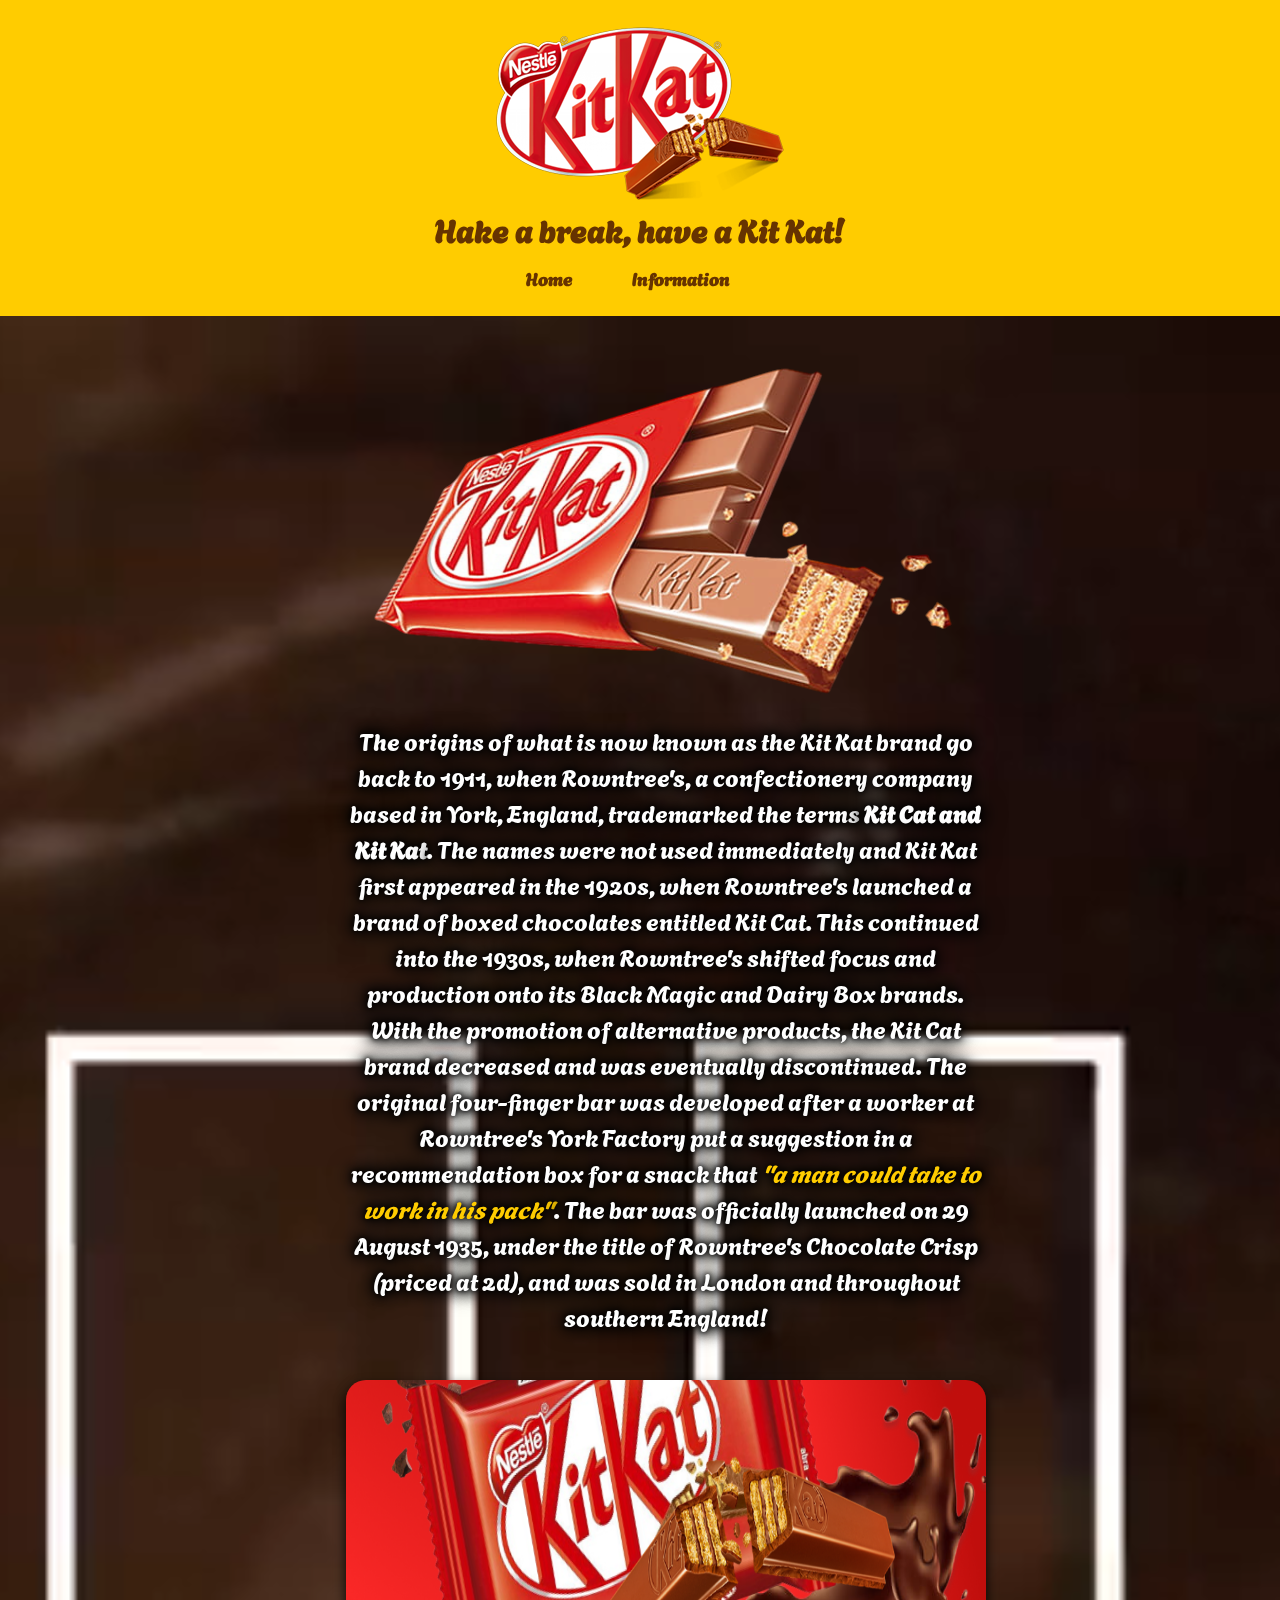
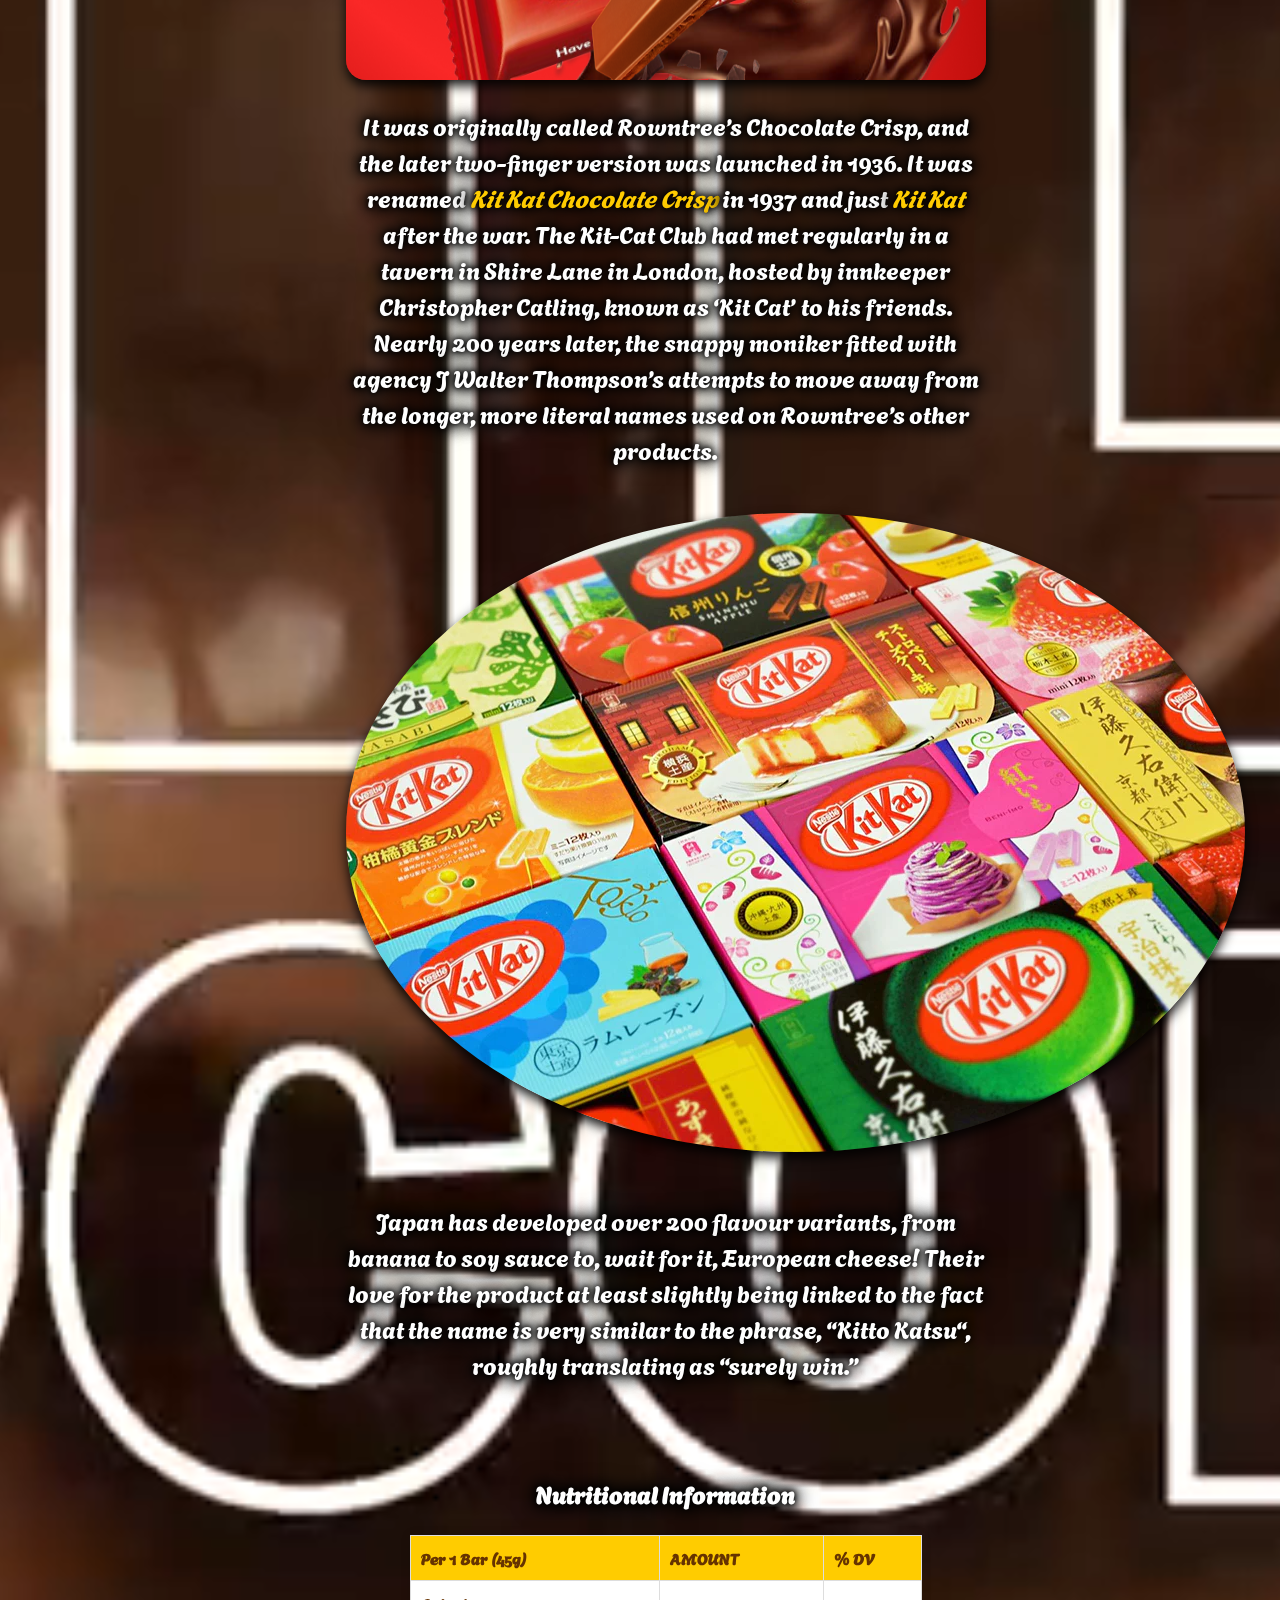
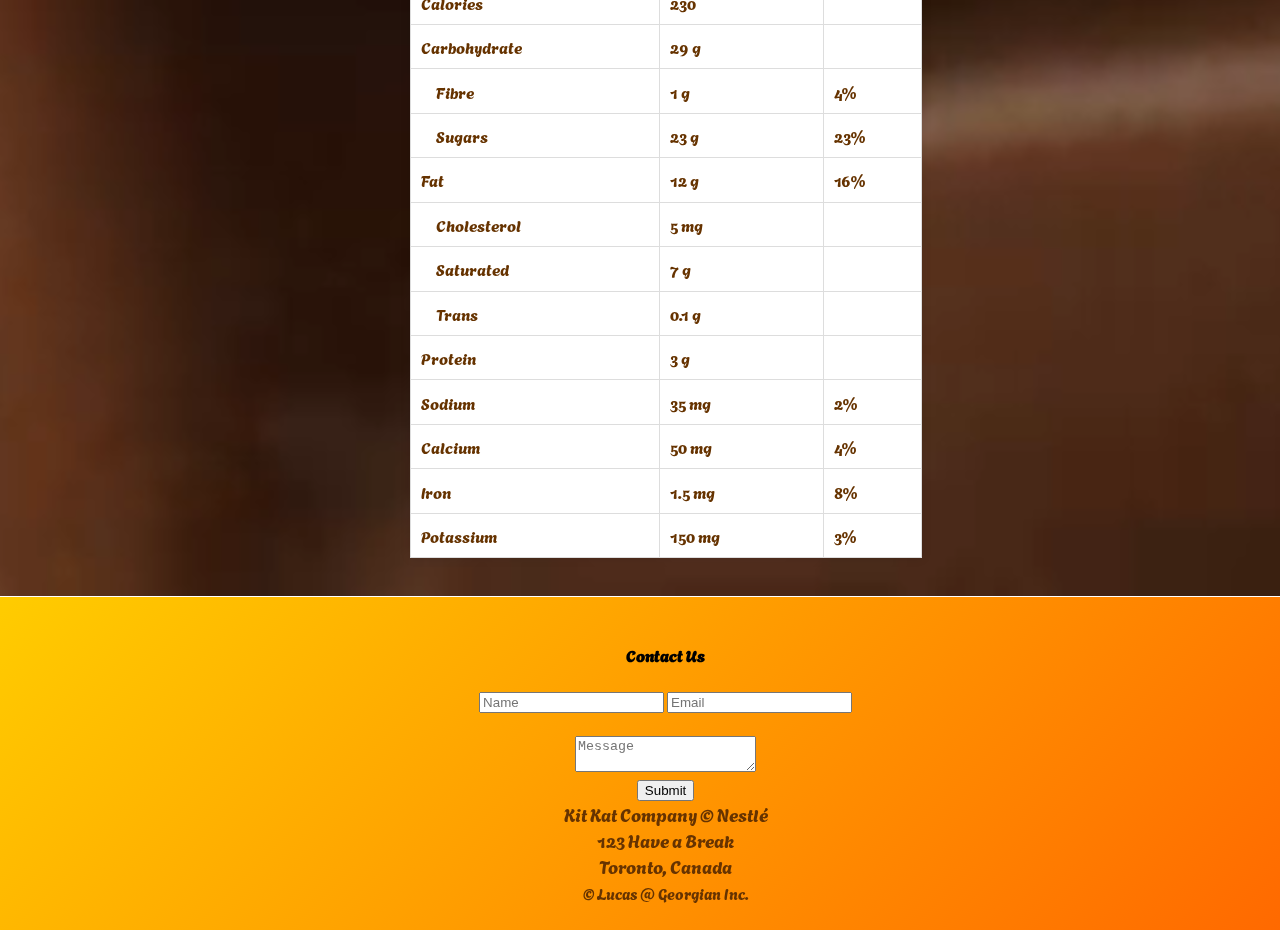
<file: Assignment 3/index.html>
<!DOCTYPE html>
<html lang="en">
<head>
    <meta charset="utf-8" />
	<title>How Sweet is This! | Assingment 3</title>
	<link rel="stylesheet" href="css/styles.css" />
	<meta name="author" content="Lucas Coutinho" />
	<meta name="description" content="Kit Kat">
</head>
<body>
    <!-- Page-level header -->
    <header>
        <img src="images/kit_kat_logo.png" alt="Kit Kat Nestle Logo">
        <!-- Source of image https://en.wikipedia.org/wiki/Kit_Kat-->
        <h1>Hake a break, have a Kit Kat!</h1>
        <nav>
            <ul>
                <li><a href="index.html">Home</a></li>
                <li><a href="index.html">Information</a></li>
            </ul>
        </nav>
    </header>
    <!-- Page-level main content -->
    <main>
    <video autoplay muted loop id="videobg">
        <!-- Source https://www.youtube.com/watch?v=yFX8pOl0cdU-->
        <source src="video/have_a_break_vid.mp4" type="video/mp4">
    </video>
   	 <section class="kollection-first">
            <img src="images/kit-kat_regular.png" alt="Kit Kat Basic Edition">
            <!-- Source of image https://www.hiclipart.com/free-transparent-background-png-clipart-pxihp-->
            <p>The origins of what is now known as the Kit Kat brand go back to 1911, when Rowntree's, a confectionery company based in York, England, 
                trademarked the terms <strong>Kit Cat and Kit Kat</strong>. The names were not used immediately and Kit Kat first appeared in the 1920s, 
                when Rowntree's launched a brand of boxed chocolates entitled Kit Cat. This continued into the 1930s, 
                when Rowntree's shifted focus and production onto its Black Magic and Dairy Box brands. With the promotion of alternative products, 
                the Kit Cat brand decreased and was eventually discontinued. The original four-finger bar was developed after a worker at Rowntree's 
                York Factory put a suggestion in a recommendation box for a snack that <em>"a man could take to work in his pack"</em>. 
                The bar was officially launched on 29 August 1935, under the title of Rowntree's Chocolate Crisp (priced at 2d), and was sold in London and throughout southern England!
            </p>
            <!-- Source of the information https://en.wikipedia.org/wiki/Kit_Kat-->

            <br><br>
            
            <img class="kit-kat-middle-bar" src="images/kit_kat_bar.png" alt="Kit Kat Bar">
            <br><br>
            <!-- Source of image https://dribbble.com/shots/22913381-Social-media-post-design -->
            <p>It was originally called Rowntree’s Chocolate Crisp, and the later two-finger version was launched in 1936. 
                It was renamed <em>Kit Kat Chocolate Crisp</em> in 1937 and just <em>Kit Kat</em> after the war. The Kit-Cat Club had met regularly in a tavern in Shire Lane in London,
                    hosted by innkeeper Christopher Catling, known as ‘Kit Cat’ to his friends.
                    Nearly 200 years later, the snappy moniker fitted with agency J Walter Thompson’s attempts to move away from the longer, more literal names used on Rowntree’s other products.
            </p>
            <!-- Source of the information https://quitegreatpr.medium.com/5-facts-you-didnt-know-about-kit-kats-2d33f5b4ab1d-->


            <br><br>


	        <img src="images/kit-kat-kollection.png" alt="Kit Kat Collection">
            <!-- Source of image https://www.japancandystore.com/blogs/okashi/kit-kat-flavors-->
            <br><br><br>
	        <p>Japan has developed over 200 flavour variants, from banana to soy sauce to, wait for it, European cheese! 
                Their love for the product at least slightly being linked to the fact that the name is very similar to the phrase, “Kitto Katsu“, roughly translating as “surely win.”
            </p>
            <!-- Source of the information https://quitegreatpr.medium.com/5-facts-you-didnt-know-about-kit-kats-2d33f5b4ab1d-->
            <br><br><br>
            <h3>Nutritional Information</h3>
            <table>
                <tr>
                  <th>Per 1 Bar (45g)</th>
                  <th>AMOUNT</th>
                  <th>% DV</th>
                </tr>
                <tr>
                  <td>Calories</td>
                  <td>230</td>
                  <td></td>
                </tr>
                <tr>
                  <td>Carbohydrate</td>
                  <td>29 g</td>
                  <td></td>
                </tr>
                <tr>
                  <td class="special-mark">Fibre</td>
                  <td>1 g</td>
                  <td>4%</td>
                </tr>
                <tr>
                  <td class="special-mark">Sugars</td>
                  <td>23 g</td>
                  <td>23%</td>
                </tr>
                <tr>
                  <td>Fat</td>
                  <td>12 g</td>
                  <td>16%</td>
                </tr>
                <tr>
                  <td class="special-mark">Cholesterol</td>
                  <td>5 mg</td>
                  <td></td>
                </tr>
                <tr>
                  <td class="special-mark">Saturated</td>
                  <td>7 g</td>
                  <td></td>
                </tr>
                <tr>
                  <td class="special-mark">Trans</td>
                  <td>0.1 g</td>
                  <td></td>
                </tr>
                <tr>
                  <td>Protein</td>
                  <td>3 g</td>
                  <td></td>
                </tr>
                <tr>
                  <td>Sodium</td>
                  <td>35 mg</td>
                  <td>2%</td>
                </tr>      
                <tr>
                  <td>Calcium</td>
                  <td>50 mg</td>
                  <td>4%</td>
                </tr>
                <tr>
                  <td>Iron</td>
                  <td>1.5 mg</td>
                  <td>8%</td>
                </tr>
                <tr>
                  <td>Potassium</td>
                  <td>150 mg</td>
                  <td>3%</td>
                </tr>
              </table>
              <!-- Source https://www.madewithnestle.ca/kitkat-->
	 </section>

    </main>
    <!-- Page Level Footer -->
    <footer>
        <h4>Contact Us</h4>
        <input class="form-input" type="text" placeholder="Name">
        <input class="form-input" type="email" placeholder="Email"><br><br>
        <textarea class="form-input" placeholder="Message"></textarea><br>
        <button class="form-submit">Submit</button>
        <p>Kit Kat Company © Nestlé</p>
        <p>123 Have a Break</p>
        <p>Toronto, Canada</p>
        <p><small>© Lucas @ Georgian Inc.</small></p>
    </footer>
</body>
</html>
</file>
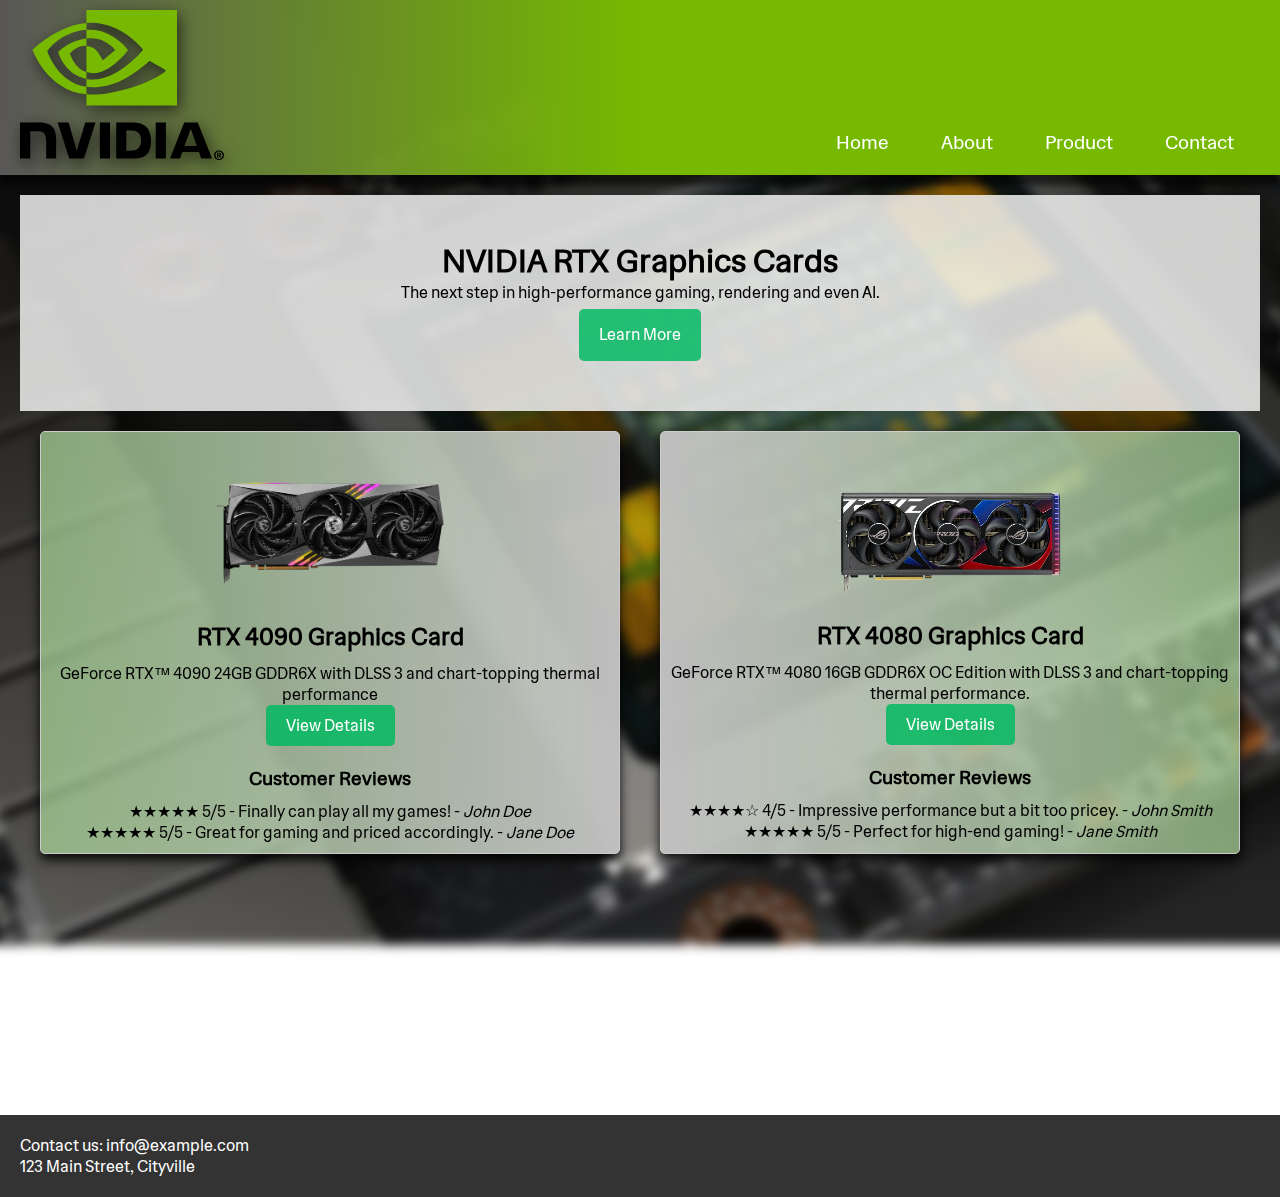
<file: Project/index.html>
<!DOCTYPE html>
<html lang="en">

<head>
    <meta charset="UTF-8">
    <meta name="viewport" content="width=device-width, initial-scale=1.0">
    <link rel="stylesheet" href="css/styles.css">
    <title>RTX 4090 Graphics Card</title>
	<meta name="author" content="Lucas Coutinho" />
	<meta name="description" content="NVIDIA GPU - Project">
</head>

<body>

    <!-- Header -->
    <header>
        <a href="index.html"><img class="logo" src="img/Nvidia_logo.svg" alt="Nvidia Logo"></a>
        <!-- Image source https://sco.wikipedia.org/wiki/File:Nvidia_logo.svg-->
        <nav>
            <ul>
                <li><a class="menu-nav" href="index.html">Home</a></li>
                <li><a class="menu-nav" href="about.html">About</a></li>
                <li><a class="menu-nav" href="product.html">Product</a></li>
                <li><a class="menu-nav" href="contact.html">Contact</a></li>
            </ul>
        </nav>
    </header>

    <!-- Main Content -->
    <main class="main_page">
        <section class="main-call">
            <h1>NVIDIA RTX Graphics Cards</h1>
            <p>The next step in high-performance gaming, rendering and even AI.</p>
            <a href="product.html" class="index-buttons">Learn More</a>
        </section>

        <!-- Product Section -->
        <section class="products">
            <article class="product">
                <img src="img/4090-index.png" alt="RTX 4090 GPU">
                <!-- Image source https://www.msi.com/Graphics-Card/GeForce-RTX-4090-GAMING-X-TRIO-24G-->
                <h2>RTX 4090 Graphics Card</h2>
                <p>GeForce RTX™ 4090 24GB GDDR6X with DLSS 3 and chart-topping thermal performance</p>
                <a href="product.html" class="index-buttons">View Details</a>
                <div class="reviews-index">
                    <h3>Customer Reviews</h3>
                    <p>★★★★★ 5/5 - Finally can play all my games! - <em>John Doe</em></p>
                    <p>★★★★★ 5/5 - Great for gaming and priced accordingly. - <em>Jane Doe</em></p>
                </div>
            </article>

            <article class="product">
                <img src="img/4080-index.png" alt="RTX 4080 GPU">
                <!-- Image source https://rog.asus.com/graphics-cards/graphics-cards/rog-strix/rog-strix-rtx4080-o16g-gaming-model/-->
                <h2>RTX 4080 Graphics Card</h2>
                <p>GeForce RTX™ 4080 16GB GDDR6X OC Edition with DLSS 3 and chart-topping thermal performance.</p>
                <a href="product.html" class="index-buttons">View Details</a>
                <div class="reviews-index">
                    <h3>Customer Reviews</h3>
                    <p>★★★★☆ 4/5 - Impressive performance but a bit too pricey. - <em>John Smith</em></p>
                    <p>★★★★★ 5/5 - Perfect for high-end gaming! - <em>Jane Smith</em></p>
                </div>
            </article>
        </section>
    </main>

    <!-- Footer -->
    <footer>
        <div class="company-info">
            <p>Contact us: info@example.com</p>
            <p>123 Main Street, Cityville</p>
        </div>
    </footer>

</body>

</html>
</file>
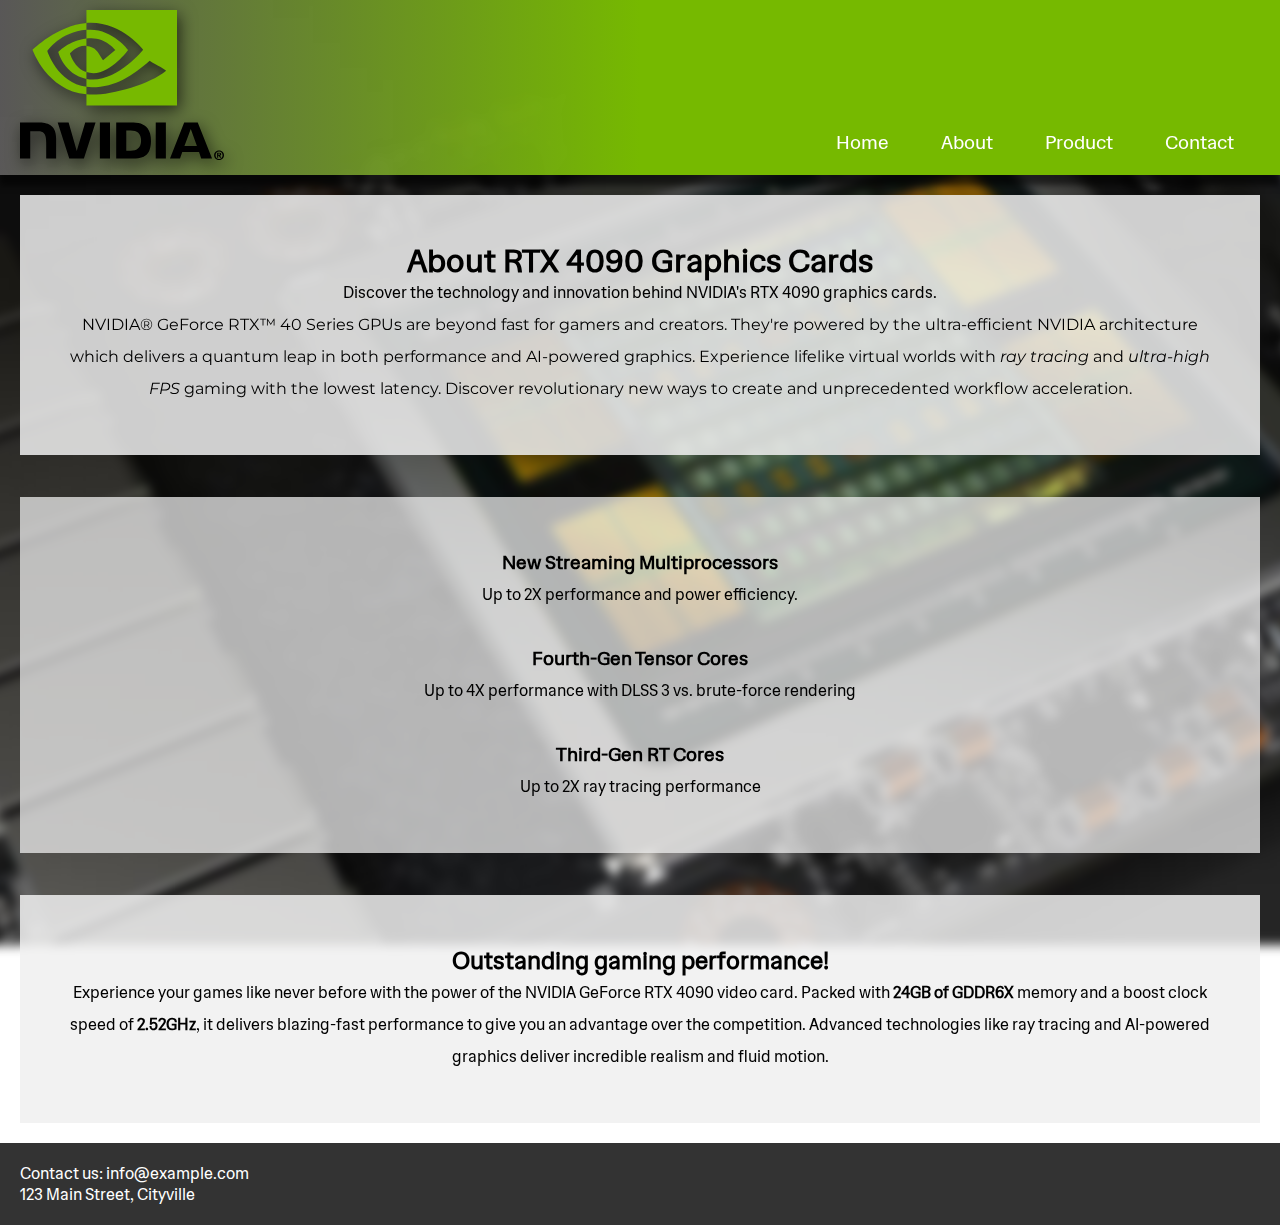
<file: Project/about.html>
<!DOCTYPE html>
<html lang="en">

<head>
    <meta charset="UTF-8">
    <meta name="viewport" content="width=device-width, initial-scale=1.0">
    <link rel="stylesheet" href="css/styles.css">
    <title>RTX 4090 Graphics Card - About</title>
	<meta name="author" content="Lucas Coutinho" />
	<meta name="description" content="NVIDIA GPU - Project">
</head>

<body>

    <!-- Header -->
    <header>
        <a href="index.html"><img class="logo" src="img/Nvidia_logo.svg" alt="Nvidia Logo"></a>
        <!-- Image source https://sco.wikipedia.org/wiki/File:Nvidia_logo.svg-->
        <nav>
            <ul>
                <li><a class="menu-nav" href="index.html">Home</a></li>
                <li><a class="menu-nav" href="about.html">About</a></li>
                <li><a class="menu-nav" href="product.html">Product</a></li>
                <li><a class="menu-nav" href="contact.html">Contact</a></li>
            </ul>
        </nav>
    </header>

    <!-- Main Content -->
    <main class="main_page">
        <section class="main-call">
            <h1>About RTX 4090 Graphics Cards</h1>
            <p>Discover the technology and innovation behind NVIDIA's RTX 4090 graphics cards.</p>
            <p id="main-description-about">NVIDIA® GeForce RTX™ 40 Series GPUs are beyond fast for gamers and creators. 
                They're powered by the ultra-efficient NVIDIA architecture which delivers a quantum leap in both performance and AI-powered graphics. 
                Experience lifelike virtual worlds with <em>ray tracing</em> and <em>ultra-high FPS</em> gaming with the lowest latency. 
                Discover revolutionary new ways to create and unprecedented workflow acceleration.</p>
        </section>
        <br><br>
        <section class="second-call-about">
            <h3>New Streaming Multiprocessors</h3>
            <p>Up to 2X performance and power efficiency.</p>
            <br>
            <h3>Fourth-Gen Tensor Cores</h3>
            <p>Up to 4X performance with DLSS 3 vs. brute-force rendering</p>
            <br>
            <h3>Third-Gen RT Cores</h3>
            <p>Up to 2X ray tracing performance</p>
        </section>
        <br><br>
        <section class="main-call">
            <h2>Outstanding gaming performance!</h2>
            <p>Experience your games like never before with the power of the NVIDIA GeForce RTX 4090 video card. 
                Packed with <strong>24GB of GDDR6X</strong> memory and a boost clock speed of <strong>2.52GHz</strong>, it delivers blazing-fast performance to give you an advantage over the competition. 
                Advanced technologies like ray tracing and AI-powered graphics deliver incredible realism and fluid motion.</p>
        </section>

    </main>

    <!-- Footer -->
    <footer>
        <div class="company-info">
            <p>Contact us: info@example.com</p>
            <p>123 Main Street, Cityville</p>
        </div>
    </footer>

</body>

</html>
</file>
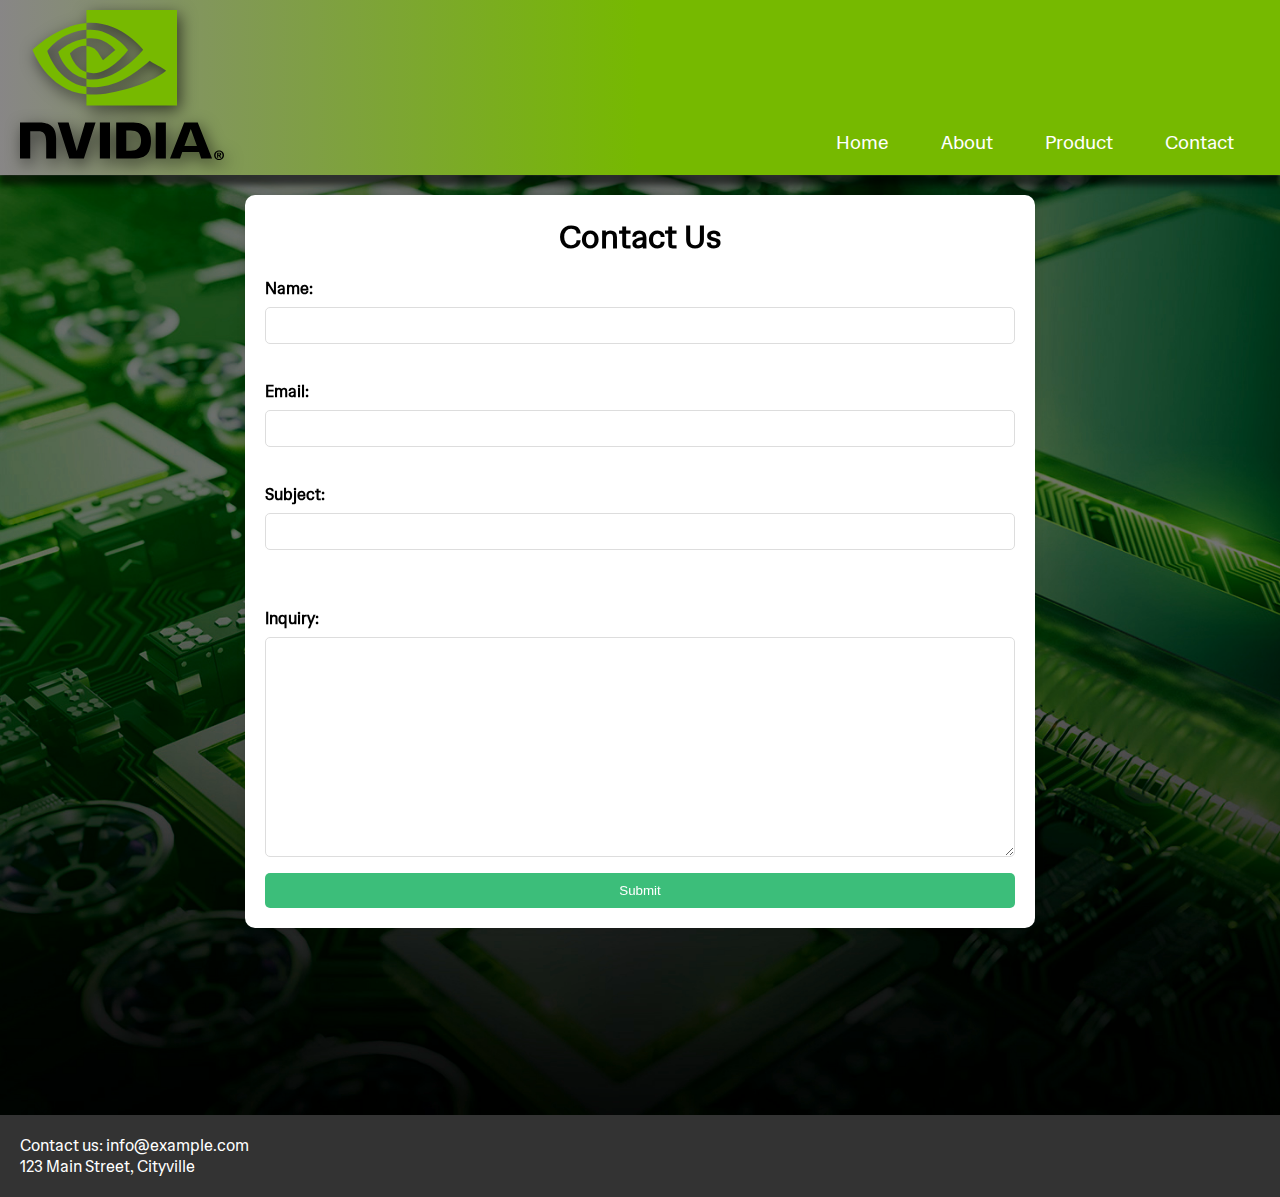
<file: Project/contact.html>
<!DOCTYPE html>
<html lang="en">

<head>
    <meta charset="UTF-8">
    <meta name="viewport" content="width=device-width, initial-scale=1.0">
    <link rel="stylesheet" href="css/styles.css">
    <title>Contact Us - RTX 4090 Graphics Card</title>
	<meta name="author" content="Lucas Coutinho" />
	<meta name="description" content="NVIDIA GPU - Project">
</head>

<body>

    <!-- Header -->
    <header>
        <a href="index.html"><img class="logo" src="img/Nvidia_logo.svg" alt="Nvidia Logo"></a>
        <!-- Image source https://sco.wikipedia.org/wiki/File:Nvidia_logo.svg-->
        <nav>
            <ul>
                <li><a class="menu-nav" href="index.html">Home</a></li>
                <li><a class="menu-nav" href="about.html">About</a></li>
                <li><a class="menu-nav" href="product.html">Product</a></li>
                <li><a class="menu-nav" href="contact.html">Contact</a></li>
            </ul>
        </nav>
    </header>

    <!-- Main Content -->
    <main class="contact-form-page">
        <section class="contact-form">
            <h1>Contact Us</h1>
            <form action="#" method="post">
                <label for="name">Name:</label>
                <input type="text" id="name" name="name" required>
                <br>
                <label for="email">Email:</label>
                <input type="email" id="email" name="email" required>
                <br>
                <label for="subject">Subject:</label>
                <input type="text" id="subject" name="subject" required>
                <br><br>
                <label for="message">Inquiry:</label>
                <textarea id="message" name="message" rows="4" required></textarea>

                <button type="submit" id="contact-submit">Submit</button>
            </form>
        </section>
    </main>

    <!-- Footer -->
    <footer>
        <div class="company-info">
            <p>Contact us: info@example.com</p>
            <p>123 Main Street, Cityville</p>
        </div>
    </footer>

</body>

</html>
</file>
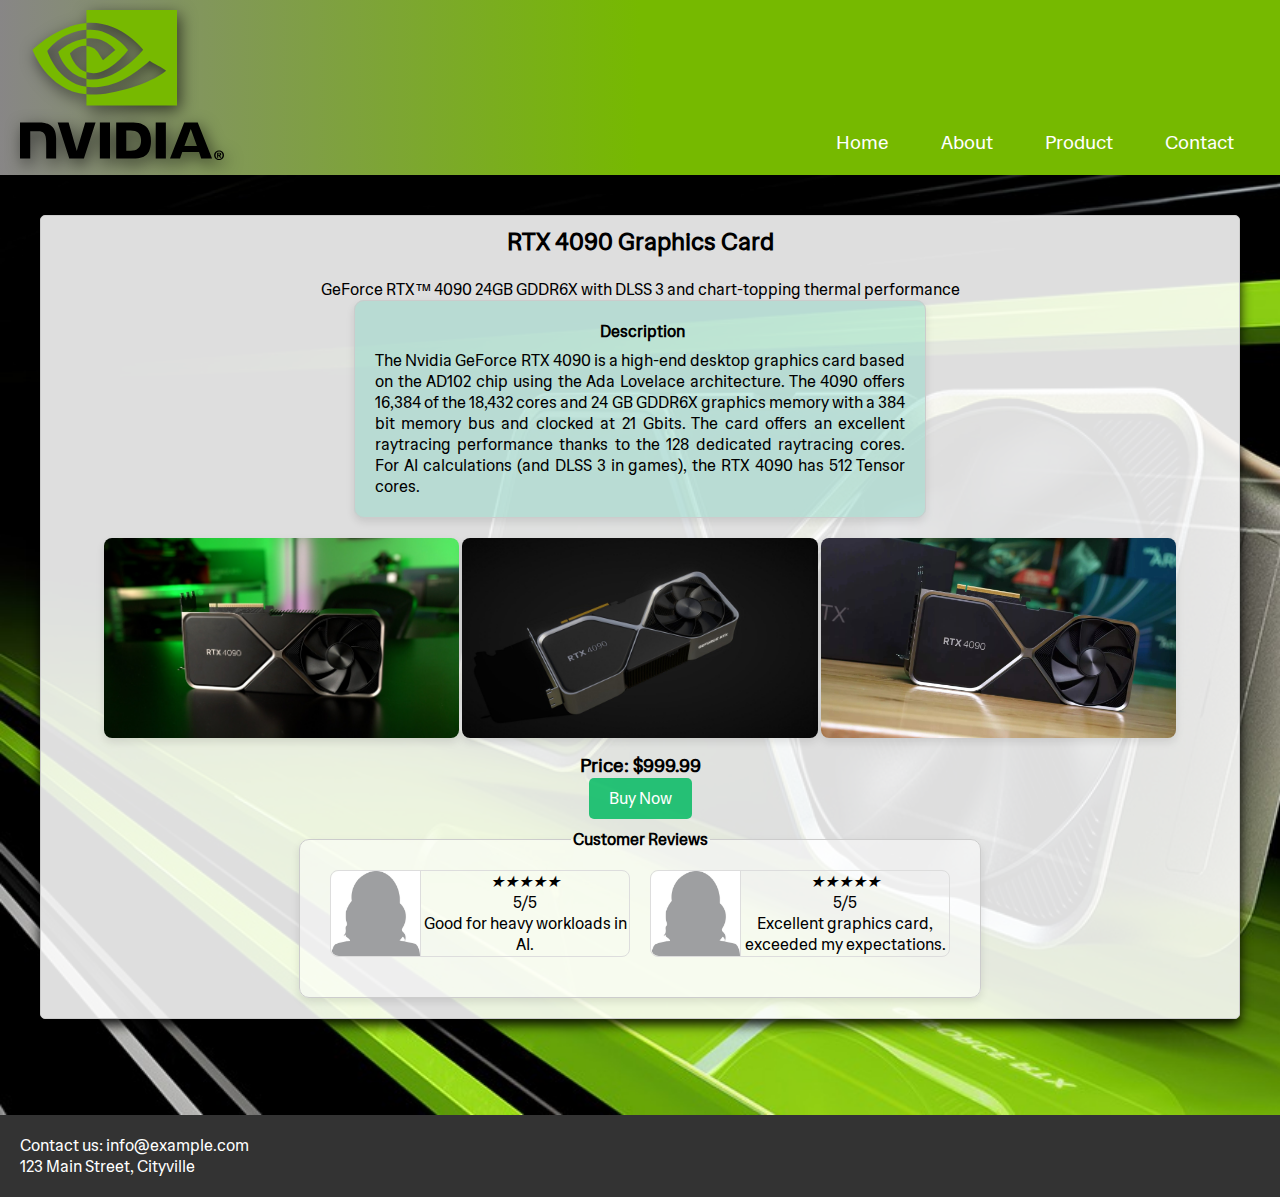
<file: Project/product.html>
<!DOCTYPE html>
<html lang="en">

<head>
    <meta charset="UTF-8">
    <meta name="viewport" content="width=device-width, initial-scale=1.0">
    <link rel="stylesheet" href="css/styles.css">
    <title>RTX 4090 Graphics Card - Product Page</title>
	<meta name="author" content="Lucas Coutinho" />
	<meta name="description" content="NVIDIA GPU - Project">
</head>

<body>

    <!-- Header -->
    <header>
        <a href="index.html"><img class="logo" src="img/Nvidia_logo.svg" alt="Nvidia Logo"></a>
        <!-- Image source https://sco.wikipedia.org/wiki/File:Nvidia_logo.svg-->
        <nav>
            <ul>
                <li><a class="menu-nav" href="index.html">Home</a></li>
                <li><a class="menu-nav" href="about.html">About</a></li>
                <li><a class="menu-nav" href="product.html">Product</a></li>
                <li><a class="menu-nav" href="contact.html">Contact</a></li>
            </ul>
        </nav>
    </header>

    <!-- Main Content -->
    <main class="rtx-page">
        <section class="product-page">
            <article class="product-about">
                <h2>RTX 4090 Graphics Card</h2>
                <br>
                <p>GeForce RTX™ 4090 24GB GDDR6X with DLSS 3 and chart-topping thermal performance</p>

                <section class="product-description">
                    <fieldset>
                        <legend>Description</legend>
                        <p>The Nvidia GeForce RTX 4090 is a high-end desktop graphics card based on the AD102 chip using the Ada Lovelace architecture. 
                            The 4090 offers 16,384 of the 18,432 cores and 24 GB GDDR6X graphics memory with a 384 bit memory bus and clocked at 21 Gbits. 
                            The card offers an excellent raytracing performance thanks to the 128 dedicated raytracing cores. For AI calculations (and DLSS 3 in games), the RTX 4090 has 512 Tensor cores.
                        </p>
                    </fieldset>
                </section>
                

                <section class="image-gallery">
                    <img src="img/rtx-4090-on-desk.jpg" alt="RTX 4090 on a desk">
                    <!-- Image source https://www.digitaltrends.com/computing/nvidia-geforce-rtx-4090-review/-->

                    <img src="img/rtx-4090-face-final.jpeg" alt="RTX 4090 front face">
                    <!-- Image source https://sketchfab.com/3d-models/nvidia-geforce-rtx-4090-34abf652a48a4f5c948e99a462bf30ca-->

                    <img src="img/rtx-4090-perspective.jpg" alt="RTX 4090 from perspective in front of its box">
                    <!-- Image source https://www.techspot.com/review/2544-nvidia-geforce-rtx-4090/ -->
                </section>


                <section class="price-section">
                    <h3>Price: $999.99</h3>
                    <a href="#" class="buy-button">Buy Now</a>
                </section>

                <section class="reviews">
                    <fieldset>
                        <legend>Customer Reviews</legend>

                        <div class="review-box">
                            <img src="img/avatar.jpg" alt="User Avatar">
                            <p class="review"><em>★★★★★</em><br> 5/5 <br> Good for heavy workloads in AI.</p>
                        </div>
                        <div class="review-box">
                            <img src="img/avatar.jpg" alt="User Avatar">
                            <p class="review"><em>★★★★★</em><br> 5/5 <br> Excellent graphics card, exceeded my expectations.</p>
                        </div>
                    </fieldset>
                </section>
            </article>
        </section>
    </main>

    <!-- Footer -->
    <footer>
        <div class="company-info">
            <p>Contact us: info@example.com</p>
            <p>123 Main Street, Cityville</p>
        </div>
    </footer>

</body>

</html>
</file>
<file: Assignment 3/css/styles.css>
@import url('https://fonts.googleapis.com/css2?family=Agbalumo&display=swap');

body, h1, p, ul {
    margin: 0;
    padding: 0;
}

body {
    margin: 0;
    padding: 0;
    font-family: 'Agbalumo', sans-serif;
}

header {
    background-color: #ffcc00;
    padding: 2%;
    text-align: center;
}

header h1 {
    color: #663300;
}

nav ul {
    list-style: none;
    margin-top: 1%;
    padding: 0;
}

nav li {
    display: inline;
    margin-right: 2%;
}

nav a {
    text-decoration: none;
    color: #663300; 
    font-weight: bold;
    font-size: 18px;
    transition: color 0.3s ease, background-color 0.3s ease, border-radius 0.3s ease;
    padding: 8px 16px;
    border-radius: 10px;
}

nav a:hover {
    color: #fff; 
    background-color: #663300; 
    border-radius: 20px; 
    position: relative;
}

nav a:hover::after {
    content: '';
    background-image: url('../images/kit_kat_break.png');
    background-size: cover;
    position: absolute;
    transform: translateY(-50%);
    top: 50%;
    left: 0;
    width: 15px; 
    height: 15px; 
}


main {
    width: 100%;
    margin: 0 auto;
    text-align: center;
    position: relative;
    padding: 2%;
}

.kollection-first {
    width: 50%;
    text-align: center;
    margin: 0 auto;
}



.kit-kat-middle-bar {
    position: relative;
    width: 100%;
    height: 300px;
    overflow: hidden; 
}

.kollection-first img:nth-of-type(2) {
    border-radius: 20px;
    box-shadow: 0 6px 12px rgba(0, 0, 0, 0.9);
}

.kollection-first img:nth-of-type(3) {
    border-radius: 50%;
    box-shadow: 0 6px 12px rgba(0, 0, 0, 0.9);
}



.kollection-first p{
    font-size: 1.5em;
    color: white;
    text-shadow: 0 0 5px rgb(0, 0, 0),
                0 0 10px rgb(0, 0, 0),
                0 0 15px rgb(0, 0, 0),
                0 0 20px rgb(0, 0, 0),
                0 0 25px rgb(0, 0, 0);
}

@keyframes beat {
    0% { transform: scale(0.8); }
    25% { transform: scale(1); }
    50% { transform: scale(1.15); }
    75% { transform: scale(1); }
    100% { transform: scale(0.8); }
}

.kollection-first img:nth-of-type(3):hover {
    animation: beat 0.6s infinite;
}

video {
    position: absolute;
    top: 0;
    left: 0;
    width: 100%;
    height: 100%;
    object-fit: cover;
    z-index: -1;
}


footer {
    background: linear-gradient(135deg, #ffcc00, #ff6600);
    padding: 2%;
    text-align: center;
    bottom: 0;
    width: 100%;
}

footer p {
    color: #663300;
    font-size: 1.1em;
}


em {
    color:#ffcc00;
}

table {
    width: 80%;
    margin: 2% auto;
    border-collapse: collapse;
    background-color: #fff;
    box-shadow: 0 0 10px rgba(0, 0, 0, 0.1);
}

th, td {
    border: 1px solid #ddd;
    padding: 2%;
    text-align: left;
    color: #663300;
}

th {
    background-color: #ffcc00;
}

.special-mark {
    padding-left: 5%;
}

h3 {
    font-size: 1.5em;
    color: white;
    text-shadow: 0 0 5px rgb(0, 0, 0),
                0 0 10px rgb(0, 0, 0),
                0 0 15px rgb(0, 0, 0),
                0 0 20px rgb(0, 0, 0),
                0 0 25px rgb(0, 0, 0);
}
</file>
<file: Project/css/styles.css>
@import url('https://fonts.googleapis.com/css2?family=Hedvig+Letters+Sans:wght@300;400;700&display=swap');
@import url('https://fonts.googleapis.com/css2?family=Montserrat:wght@400;500;700&display=swap');


body, h1, h2, h3, p, ul, li {
    margin: 0;
    padding: 0;
}

body {
    font-family: 'Hedvig Letters Sans', sans-serif;
}


/* Setting the header with background gradient using green and grey scale of green */
header {
    background: linear-gradient(to left, #76B900, #76B900, rgba(108, 106, 106, 0.811));
    color: white;
    padding: 10px;
    display: flex;
    justify-content: space-between;
    align-items: center;
    position: sticky;
    box-shadow: 0px 10px 6px 0px rgba(0,0,0,0.57);
    -webkit-box-shadow: 0px 10px 6px 0px rgba(0,0,0,0.57);
    -moz-box-shadow: 0px 10px 6px 0px rgba(0,0,0,0.57);
    z-index: 999;
}

/* Fix the logo in the header */
.logo {
    max-height: 150px;
    margin-left: 5%;
    filter: drop-shadow(3px 5px 8px rgb(0 0 0 / 0.6));
}


/* Set the layout for the navigation menu */
nav {
    align-self: flex-end;
    margin-bottom: 10px;
}

nav ul {
    list-style-type: none;
    display: flex;
}

nav li {
    margin-right: 20px;
}

.menu-nav {
    text-decoration: none;
    color: white;
    transition: color 0.3s ease, background-color 0.3s ease, border-radius 0.3s ease;
    padding: 8px 16px;
    font-size:larger; 
}

/* Fix the logo in the header */
.logo {
    max-height: 150px;
    margin-left: 5%;
    filter: drop-shadow(3px 5px 8px rgb(0 0 0 / 0.6));
}

.menu-nav:hover {
    color: #fff; 
    background-color: #2e6407; 
    border-radius: 5px; 
    position: relative;
}

main {
    padding: 20px;
    min-height: 100vh;
}

/* Class in the index to set up the main content */
.main_page {
    position: relative;
}


.main_page::before {
    content: "";
    position: fixed;
    top: 0;
    left: 0;
    width: 100%;
    height: 100%;
    background-image: url('../img/chip-index.jpg');
    /* source of image https://www.forbes.com/sites/janakirammsv/2017/08/07/in-the-era-of-artificial-intelligence-gpus-are-the-new-cpus/?sh=8c174715d16e */
    background-size: cover;
    background-repeat: no-repeat;
    z-index: -10;
    -webkit-background-size: cover;
    -moz-background-size: cover;
    -o-background-size: cover;
    
 transform: scale(1.1); 
    filter: blur(5px);
}

.main_page {
    background-size: cover;
    background-repeat: no-repeat;
    z-index: 0;
}



/* Class in the product page to set up the content */
.rtx-page {
    background-image: url('../img/rtx-4090-product-bg.jpg');
    /* source of image https://www.nvidia.com/en-us/geforce/graphics-cards/40-series/rtx-4090/ */ 
    background-size: cover;
    background-repeat: no-repeat;
    z-index: -10;
}

/* Class in the contact page to set up the content */
.contact-form-page {
    background-image: url('../img/contact-form-bg.jpg');
    /* source of image https://www.intel.com/content/www/us/en/products/docs/processors/what-is-a-gpu.html */ 
    background-size: cover;
    background-repeat: no-repeat;
    filter: hue-rotate(270deg);
    z-index: -10;
}

/* Class in the section for designing the boxes */
.main-call {
    text-align: center;
    line-height: 2em;
    padding: 50px;
    background-color: #f0f0f0da;
}


#main-description-about {
    font-family: 'Montserrat', sans-serif;
}

/* Design the second call boxes */
.second-call-about {
    text-align: center;
    line-height: 2em;
    padding: 50px;
    background-color: #f0f0f0bc;
    transition: transform 0.5s ease;
}


/* Add hover effect to it */
.second-call-about:hover {
    transform: scale(1.1);
    background-color: #f0f0f0e8;
}

/* Add design to the index buttons */
.index-buttons {
    display: inline-block;
    padding: 10px 20px;
    background-color: #00b960d5;
    color: white;
    text-decoration: none;
    border-radius: 5px;
    transition: color 0.3s ease, background-color 0.3s ease;
}

.index-buttons:hover {
    
    background-color: #a9b900d5;
    color: white;
}

.products {
    display: flex;
    justify-content: space-around;
    flex-wrap: wrap;
}

.product {
    margin: 20px;
    padding: 10px;
    border: 1px solid #ccc;
    border-radius: 5px;
    text-align: center;
    min-width: 30%;
    box-shadow: 0 6px 12px rgba(0, 0, 0, 0.9);
    flex: 1;
}

/* Adding inverted gradient color to each product */
.product:nth-child(1) {
    background: linear-gradient(to right, rgba(174, 220, 157, 0.7), rgba(192, 192, 192, 0.99));
}

.product:nth-child(2) {
    background: linear-gradient(to left, rgba(174, 220, 157, 0.7), rgba(192, 192, 192, 0.99));
}

.product-about {
    margin: 20px;
    padding: 10px;
    border: 1px solid #ccc;
    border-radius: 5px;
    text-align: center;
    min-width: 30%;
    background-color: rgba(255, 255, 255, 0.87);
    box-shadow: 0 6px 12px rgba(0, 0, 0, 0.9);
    flex: 1;
}

.product img {
    max-width: 45%;
    border-radius: 5px;
}

.product h2 {
    margin-top: 10px;
}

.product p {
    margin-top: 10px;
}

/* Styling the reviews section */
.reviews-index {
    margin-top: 20px;
    display: flex;
    flex-direction: column;
}

.reviews-index h3 {
    margin-bottom: 10px;
}

.reviews-index p {
    margin: 0;
}


footer {
    background-color: #333;
    color: white;
    padding: 20px;
    display: flex;
    justify-content: space-between;
    margin-top: auto;
    position: relative;
}

/* Rearranging when width is lower than 768 */
@media (max-width: 768px) {
    header {
        flex-direction: column;
        align-items: flex-start;
    }

    nav ul {
        margin-top: 10px;
        justify-content: space-around;
        width: 100%;
    }

    nav li {
        margin-right: 0;
    }
}


/* Styling the buy button and adding pulse effect */
.buy-button {
    display: inline-block;
    padding: 10px 20px;
    background-color: #00b960d5;
    color: white;
    text-decoration: none;
    border-radius: 5px;
    transition: background-color 0.3s ease, color 0.3s ease;
}

@keyframes beat {
    0% { transform: scale(0.8); }
    10% { transform: scale(1); }
    20% { transform: scale(1.15); }
    35% { transform: scale(1.25); }
    50% { transform: scale(1.5); }
    75% { transform: scale(1.25); }
    90% { transform: scale(1.15); }
    100% { transform: scale(1); }
}

.buy-button:hover {
    animation: beat 0.6s infinite;
}

/* Create the image gallery for the GPUs and then add hover effect */
.image-gallery {
    margin-top: 20px;
    text-align: center;
}

.image-gallery img {
    min-width: 20%;
    height: 200px;
    border-radius: 8px;
    margin-bottom: 10px;
    box-shadow: 0 4px 8px rgba(0, 0, 0, 0.1);
}

.image-gallery img:hover {
    transform: scale(1.3);
    transition: transform 0.3s ease;
}



.product-description fieldset {
    text-align: justify;
    max-width: 45%; 
    margin: 0 auto; 
    padding: 20px; 
    border: 1px solid #ccc; 
    background-color: #7bd5c063;
    border-radius: 10px; 
    box-shadow: 0 4px 8px rgba(0, 0, 0, 0.1);
    transition: background-color 0.3s ease;
}

.product-description legend {
    
	font-weight: bold;
    margin-bottom: .5em;
    width: 100%;
    float:left;
    text-align: center;
}

.product-description fieldset:hover {
    transform: scale(1.6);
    background-color: #ebfffa;
    transition: transform 0.3s ease;
}

/* Style the reviews */
.reviews {
    display: flex;
    flex-wrap: wrap;
    justify-content: center;
}

.review-box {
    width: 80%;
    max-width: 300px; 
    box-sizing: border-box;
    border: 1px solid #ddd;
    border-radius: 8px;
    overflow: hidden;
    margin: 0 10px 20px 10px;
    display: flex;
    align-items: center;
}


.review-box img {
    width: 30%;
    height: auto;
    border-right: 1px solid #ddd;
    border-radius: 8px 0 0 8px;
}

/* Adding effect to the review stars when review is hovered */
.review-box:hover em {
    color: yellow;
    filter: drop-shadow(0px 0px 3px rgb(0 0 0 / 0.6));
    transition: background-color 0.3s ease;
}

.review-content {
    flex: 1;
    padding: 15px;
}

.review-rating {
    font-size: 16px;
    color: #333;
    margin-bottom: 5px;
}

.review-text {
    font-size: 14px;
    color: #666;
    margin: 0;
}

.review-box:hover {
    background-color: #f8f8f8;
    transition: background-color 0.3s ease;
}


.reviews fieldset {
    display: flex;
    justify-content: space-around;
    max-width: 70%;
    margin: 10px auto;
    border: 1px solid #ccc;
    border-radius: 10px;
    padding: 20px;
    box-shadow: 0 4px 8px rgba(0, 0, 0, 0.1);
    text-align: center;
    background-color: rgba(255, 255, 255, 0.496);
}

.reviews fieldset legend {
    font-weight: bold;
}


/* Styling the contact form page  */
.contact-form {
    max-width: 750px;
    margin: 0 auto;
    background-color: #fff;
    padding: 20px;
    border-radius: 10px;
    box-shadow: 0 0 10px rgba(0, 0, 0, 0.1);
    min-height: 66vh;
}

#message {
    min-height: 22vh;
}

.contact-form h1 {
    text-align: center;
    margin-bottom: 20px;
}

form {
    display: flex;
    flex-direction: column;
}

label {
    margin-bottom: 8px;
    font-weight: bold;
}

input, textarea {
    padding: 10px;
    margin-bottom: 16px;
    border: 1px solid #ddd;
    border-radius: 5px;
}

#contact-submit {
    background-color: #00b960d5;
    color: white;
    border: none;
    padding: 10px 20px;
    border-radius: 5px;
    cursor: pointer;
    transition: transform 0.3s ease, box-shadow 0.3s ease;
    filter: hue-rotate(90deg);
}

#contact-submit:active {
    transform: translateY(6px);
    box-shadow: 0 1px 3px rgba(0, 0, 0, 0.1);
}


@media (max-width: 768px) {

    .image-gallery img {
        max-width: 100%;
        border-radius: 8px;
        margin-bottom: 10px;
        box-shadow: 0 4px 8px rgba(0, 0, 0, 0.1);
    }


    .reviews fieldset {
        display: initial;
        justify-content: space-around;
        max-width: 90%;
        margin: 10px auto;
        border: 1px solid #ccc;
        border-radius: 10px;
        padding: 20px;
        box-shadow: 0 4px 8px rgba(0, 0, 0, 0.1);
        text-align: center;
        background-color: rgba(255, 255, 255, 0.496);
    }

    .reviews {
        display: flex;
        flex-wrap: wrap;
        justify-content: center;
    }
    
    .review-box {
        flex-direction: column;
        align-items: center;
        margin: auto auto 10px;
    }
    
    .product-description fieldset {
        text-align: justify;
        max-width: 90%; 
        margin: 0 auto; 
        padding: 20px; 
        border: 1px solid #ccc; 
        background-color: #7bd5c063;
        border-radius: 10px; 
        box-shadow: 0 4px 8px rgba(0, 0, 0, 0.1);
        transition: background-color 0.3s ease;
    }

    .product-description fieldset:hover {
        transform: scale(1);
        background-color: #ebfffa;
        transition: transform 0.3s ease;
    }

    .products {
        display: initial;
        justify-content: space-around;
        flex-wrap: wrap;
    }

    #main-description-about {
        letter-spacing: -0.05em;
    }
    
}
</file>
